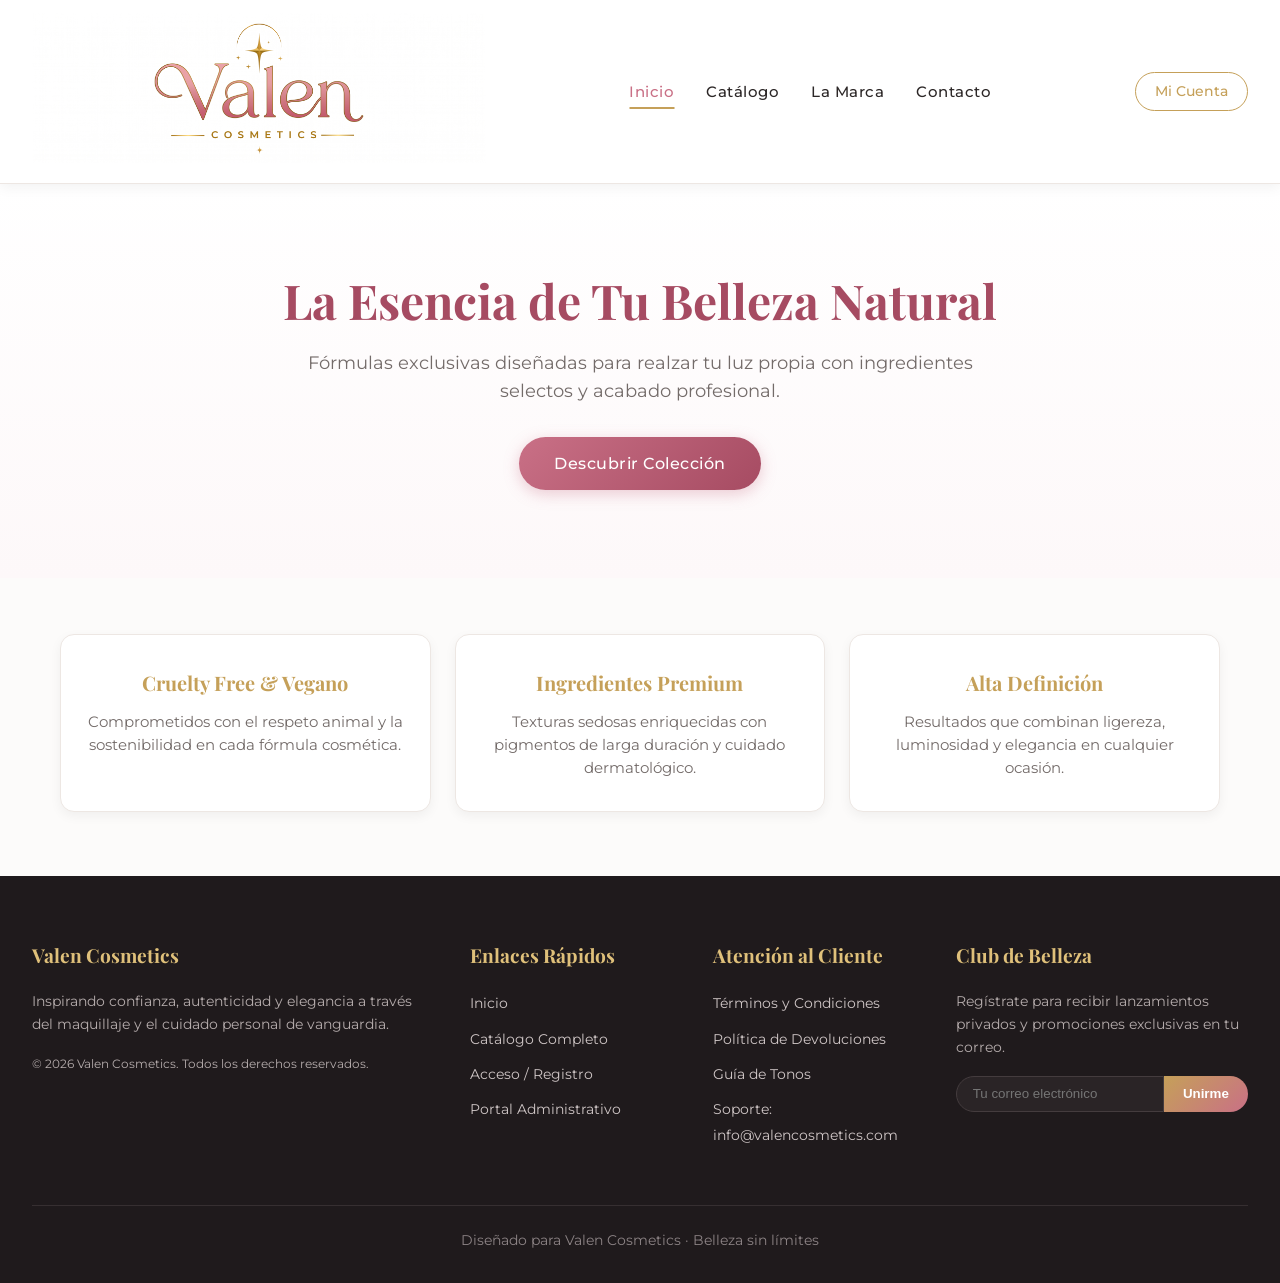
<file: frontend/index.html>
<!DOCTYPE html>
<html lang="es">

<head>
    <meta charset="UTF-8">
    <meta name="viewport" content="width=device-width, initial-scale=1.0, maximum-scale=5.0">
    <title>Valen Cosmetics | Alta Cosmética & Belleza</title>
    <link rel="stylesheet" href="css/variables.css">
    <link rel="stylesheet" href="css/global.css">
    <style>
        /* Hero */
        .hero-section {
            width: 100%;
            background: linear-gradient(180deg, #ffffff 0%, #fdf8f9 100%);
            padding: clamp(3rem, 8vw, 5.5rem) 1.25rem;
            text-align: center;
            box-sizing: border-box;
        }

        .hero-content {
            max-width: 750px;
            margin: 0 auto;
            width: 100%;
        }

        .hero-content h1 {
            font-family: var(--font-serif);
            font-size: clamp(1.9rem, 6vw, 3rem);
            color: var(--color-primary-dark);
            margin-bottom: 1.2rem;
            line-height: 1.2;
            word-wrap: break-word;
        }

        .hero-content p {
            font-size: clamp(0.95rem, 2.5vw, 1.1rem);
            color: var(--color-text-muted);
            margin-bottom: 2rem;
            line-height: 1.6;
            padding: 0 0.5rem;
        }

        .btn-cta {
            background: linear-gradient(135deg, var(--color-primary), var(--color-primary-dark));
            color: #fff;
            padding: 0.85rem 2.2rem;
            border-radius: 30px;
            font-weight: 500;
            letter-spacing: 0.5px;
            box-shadow: 0 4px 15px rgba(201, 112, 134, 0.35);
            display: inline-block;
            transition: var(--transition);
            max-width: 100%;
            box-sizing: border-box;
        }

        .btn-cta:hover {
            box-shadow: 0 6px 20px rgba(201, 112, 134, 0.5);
            transform: translateY(-2px);
        }

        /* Cards de Inicio (Responsivas y sin desborde) */
        .brand-features {
            width: 100%;
            max-width: 1200px;
            margin: 3.5rem auto;
            display: grid;
            /* Se adapta automáticamente a 1 columna en móvil y 3 en pantallas grandes */
            grid-template-columns: repeat(auto-fit, minmax(260px, 1fr));
            gap: 1.5rem;
            padding: 0 1.25rem;
            box-sizing: border-box;
        }

        .feature-card {
            padding: 2rem 1.5rem;
            border: 1px solid var(--color-border);
            border-radius: 14px;
            background: #fff;
            box-shadow: var(--shadow-sm);
            transition: var(--transition);
            display: flex;
            flex-direction: column;
            align-items: center;
            text-align: center;
            width: 100%;
            box-sizing: border-box;
        }

        .feature-card:hover {
            transform: translateY(-5px);
            box-shadow: var(--shadow-hover);
            border-color: var(--color-gold-light);
        }

        .feature-card h3 {
            font-family: var(--font-serif);
            color: var(--color-gold);
            margin-bottom: 0.75rem;
            font-size: 1.25rem;
        }

        .feature-card p {
            color: var(--color-text-muted);
            font-size: 0.92rem;
            line-height: 1.55;
        }

        /* Ajustes específicos para pantallas pequeñas */
        @media (max-width: 768px) {
            .hero-section {
                padding: 3rem 1rem;
            }

            .brand-features {
                margin: 2rem auto;
                padding: 0 1rem;
                gap: 1.2rem;
            }

            .feature-card {
                padding: 1.6rem 1.2rem;
                max-width: 420px;
                margin: 0 auto;
            }
        }
    </style>
</head>

<body>

    <!-- Header -->
    <header class="main-header">
        <div class="header-container">
            <div class="brand-wrapper">
                <a href="index.html">
                    <img src="assets/images/Logo.jpeg" alt="Valen Cosmetics" class="logo-img">
                </a>
            </div>

            <nav class="navbar" id="navbar">
                <ul>
                    <li><a href="index.html" class="active">Inicio</a></li>
                    <li><a href="catalog.html">Catálogo</a></li>
                    <li><a href="marca.html">La Marca</a></li>
                    <li><a href="contact.html">Contacto</a></li>
                </ul>
            </nav>

            <div class="header-actions">
                <a href="login.html" class="btn-auth">Mi Cuenta</a>
                <button class="menu-toggle" id="menuToggle" aria-label="Abrir menú">
                    <span></span>
                    <span></span>
                    <span></span>
                </button>
            </div>
        </div>
    </header>

    <!-- Hero Inicio -->
    <section class="hero-section">
        <div class="hero-content">
            <h1>La Esencia de Tu Belleza Natural</h1>
            <p>Fórmulas exclusivas diseñadas para realzar tu luz propia con ingredientes selectos y acabado profesional.
            </p>
            <a href="catalog.html" class="btn-cta">Descubrir Colección</a>
        </div>
    </section>

    <!-- Filosofía de Marca (Cards adaptadas a móvil) -->
    <section id="marca" class="brand-features">
        <div class="feature-card">
            <h3>Cruelty Free & Vegano</h3>
            <p>Comprometidos con el respeto animal y la sostenibilidad en cada fórmula cosmética.</p>
        </div>
        <div class="feature-card">
            <h3>Ingredientes Premium</h3>
            <p>Texturas sedosas enriquecidas con pigmentos de larga duración y cuidado dermatológico.</p>
        </div>
        <div class="feature-card">
            <h3>Alta Definición</h3>
            <p>Resultados que combinan ligereza, luminosidad y elegancia en cualquier ocasión.</p>
        </div>
    </section>

    <!-- Footer Descriptivo -->
    <footer id="contacto" class="main-footer">
        <div class="footer-container">
            <div class="footer-col">
                <h4>Valen Cosmetics</h4>
                <p>Inspirando confianza, autenticidad y elegancia a través del maquillaje y el cuidado personal de
                    vanguardia.</p>
                <p><small>© 2026 Valen Cosmetics. Todos los derechos reservados.</small></p>
            </div>

            <div class="footer-col">
                <h4>Enlaces Rápidos</h4>
                <ul>
                    <li><a href="index.html">Inicio</a></li>
                    <li><a href="catalog.html">Catálogo Completo</a></li>
                    <li><a href="login.html">Acceso / Registro</a></li>
                    <li><a href="admin.html">Portal Administrativo</a></li>
                </ul>
            </div>

            <div class="footer-col">
                <h4>Atención al Cliente</h4>
                <ul>
                    <li><a href="#">Términos y Condiciones</a></li>
                    <li><a href="#">Política de Devoluciones</a></li>
                    <li><a href="#">Guía de Tonos</a></li>
                    <li><a href="#">Soporte: info@valencosmetics.com</a></li>
                </ul>
            </div>

            <div class="footer-col">
                <h4>Club de Belleza</h4>
                <p>Regístrate para recibir lanzamientos privados y promociones exclusivas en tu correo.</p>
                <form class="newsletter-form" onsubmit="event.preventDefault(); alert('¡Gracias por unirte!');">
                    <input type="email" placeholder="Tu correo electrónico" required>
                    <button type="submit">Unirme</button>
                </form>
            </div>
        </div>
        <div class="footer-bottom">
            Diseñado para Valen Cosmetics · Belleza sin límites
        </div>
    </footer>

    <script src="js/header-footer.js"></script>
</body>

</html>
</file>
<file: frontend/css/variables.css>
:root {
    /* Paleta extraída de Valen Cosmetics */
    --bg-header: #ffffff;
    --bg-body: #fcfbfa;
    --bg-card: #ffffff;
    --color-primary: #c97086;
    /* Rosa blush / Valen */
    --color-primary-dark: #a64b62;
    --color-gold: #c5a059;
    /* Dorado cosmético */
    --color-gold-light: #dfc07a;
    --color-text: #2c2727;
    --color-text-muted: #736b69;
    --color-border: #ede7e3;
    --color-footer-bg: #1f1a1c;
    /* Fondo oscuro elegante para contrastar */
    --color-footer-text: #e6dfdf;

    /* Tipografías */
    --font-serif: 'Playfair Display', Georgia, serif;
    --font-sans: 'Montserrat', sans-serif;

    /* Sombras y transiciones */
    --shadow-sm: 0 4px 12px rgba(0, 0, 0, 0.05);
    --shadow-hover: 0 12px 28px rgba(197, 160, 89, 0.18);
    --transition: all 0.35s ease;
}
</file>
<file: frontend/css/global.css>
@import url('https://fonts.googleapis.com/css2?family=Montserrat:wght@300;400;500;600&family=Playfair+Display:ital,wght@0,500;0,600;1,400&display=swap');

* {
    margin: 0;
    padding: 0;
    box-sizing: border-box;
}

body {
    font-family: var(--font-sans);
    background-color: var(--bg-body);
    color: var(--color-text);
    line-height: 1.6;
}

a {
    text-decoration: none;
    color: inherit;
    transition: var(--transition);
}

ul {
    list-style: none;
}

/* ==================== HEADER ==================== */
.main-header {
    background-color: var(--bg-header);
    /* Mismo fondo de la imagen del logo */
    border-bottom: 1px solid var(--color-border);
    position: sticky;
    top: 0;
    z-index: 1000;
    box-shadow: var(--shadow-sm);
}

.header-container {
    max-width: 1300px;
    margin: 0 auto;
    padding: 0.8rem 2rem;
    display: flex;
    align-items: center;
    justify-content: space-between;
}

.brand-wrapper {
    display: flex;
    align-items: center;
    gap: 1rem;
}

.brand-wrapper img.logo-img {
    height: 150px;
    width: auto;
    object-fit: contain;
}

.brand-wrapper .brand-name {
    font-family: var(--font-serif);
    font-size: 1.5rem;
    font-weight: 600;
    color: var(--color-primary-dark);
    letter-spacing: 1px;
}

.brand-wrapper .brand-name span {
    color: var(--color-gold);
    font-size: 0.85rem;
    display: block;
    letter-spacing: 3px;
    text-transform: uppercase;
    font-family: var(--font-sans);
}

.navbar ul {
    display: flex;
    gap: 2rem;
}

.navbar a {
    font-size: 0.95rem;
    font-weight: 500;
    letter-spacing: 0.5px;
    position: relative;
    padding: 0.5rem 0;
}

.navbar a:hover,
.navbar a.active {
    color: var(--color-primary);
}

.navbar a::after {
    content: '';
    position: absolute;
    bottom: 0;
    left: 50%;
    transform: translateX(-50%);
    width: 0;
    height: 2px;
    background-color: var(--color-gold);
    transition: var(--transition);
}

.navbar a:hover::after,
.navbar a.active::after {
    width: 100%;
}

.header-actions {
    display: flex;
    align-items: center;
    gap: 1.2rem;
}

.btn-auth {
    border: 1px solid var(--color-gold);
    color: var(--color-gold);
    padding: 0.5rem 1.2rem;
    border-radius: 20px;
    font-size: 0.85rem;
    font-weight: 500;
    transition: var(--transition);
}

.btn-auth:hover {
    background-color: var(--color-gold);
    color: #fff;
}

/* ==================== FOOTER ==================== */
.main-footer {
    background-color: var(--color-footer-bg);
    color: var(--color-footer-text);
    padding: 4rem 2rem 2rem;
    margin-top: 4rem;
}

.footer-container {
    max-width: 1300px;
    margin: 0 auto;
    display: grid;
    grid-template-columns: 2fr 1fr 1fr 1.5fr;
    gap: 3rem;
}

.footer-col h4 {
    font-family: var(--font-serif);
    color: var(--color-gold-light);
    font-size: 1.2rem;
    margin-bottom: 1.2rem;
    position: relative;
}

.footer-col p {
    color: #b5acac;
    font-size: 0.9rem;
    margin-bottom: 1rem;
}

.footer-col ul li {
    margin-bottom: 0.6rem;
}

.footer-col ul li a {
    color: #cfc6c6;
    font-size: 0.9rem;
}

.footer-col ul li a:hover {
    color: var(--color-gold);
    padding-left: 5px;
}

.newsletter-form {
    display: flex;
    margin-top: 1rem;
}

.newsletter-form input {
    padding: 0.6rem 1rem;
    border: 1px solid #443c3e;
    background-color: #2a2426;
    color: #fff;
    border-radius: 20px 0 0 20px;
    outline: none;
    width: 100%;
}

.newsletter-form button {
    background: linear-gradient(135deg, var(--color-gold), var(--color-primary));
    border: none;
    color: #fff;
    padding: 0.6rem 1.2rem;
    border-radius: 0 20px 20px 0;
    cursor: pointer;
    font-weight: 600;
    transition: var(--transition);
}

.newsletter-form button:hover {
    opacity: 0.9;
}

.footer-bottom {
    max-width: 1300px;
    margin: 3rem auto 0;
    padding-top: 1.5rem;
    border-top: 1px solid #362f31;
    text-align: center;
    font-size: 0.85rem;
    color: #8c8385;
}

/* ==================== BOTÓN HAMBURGUESA ==================== */
.menu-toggle {
    display: none;
    background: transparent;
    border: none;
    cursor: pointer;
    padding: 0.5rem;
    flex-direction: column;
    gap: 5px;
    z-index: 1001;
}

.menu-toggle span {
    display: block;
    width: 25px;
    height: 2px;
    background-color: var(--color-primary-dark);
    transition: var(--transition);
}

/* Estado activo del botón hamburguesa */
.menu-toggle.active span:nth-child(1) {
    transform: translateY(7px) rotate(45deg);
}

.menu-toggle.active span:nth-child(2) {
    opacity: 0;
}

.menu-toggle.active span:nth-child(3) {
    transform: translateY(-7px) rotate(-45deg);
}

/* ==================== RESPONSIVE: TABLETS Y MÓVILES (<= 992px) ==================== */
@media (max-width: 992px) {
    .footer-container {
        grid-template-columns: 1fr 1fr;
        gap: 2rem;
    }
}

/* ==================== RESPONSIVE: SMARTPHONES (<= 768px) ==================== */
@media (max-width: 768px) {
    .menu-toggle {
        display: flex;
    }

    .navbar {
        position: fixed;
        top: 77px;
        /* Altura del header */
        left: -100%;
        width: 100%;
        height: calc(100vh - 77px);
        background-color: var(--bg-header);
        flex-direction: column;
        padding: 2.5rem 2rem;
        box-shadow: 0 10px 15px rgba(0, 0, 0, 0.05);
        transition: left 0.35s ease-in-out;
    }

    .navbar.open {
        left: 0;
    }

    .navbar ul {
        flex-direction: column;
        align-items: center;
        gap: 1.8rem;
    }

    .navbar a {
        font-size: 1.15rem;
    }

    .brand-wrapper img.logo-img {
        height: 60px;
    }

    .hero-content h1 {
        font-size: 2.1rem;
    }

    .brand-features {
        grid-template-columns: 1fr;
        gap: 1.5rem;
        padding: 0 1rem;
    }

    .footer-container {
        grid-template-columns: 1fr;
        text-align: center;
    }

    .newsletter-form {
        flex-direction: column;
        gap: 0.8rem;
    }

    .newsletter-form input {
        border-radius: 20px;
        text-align: center;
    }

    .newsletter-form button {
        border-radius: 20px;
        width: 100%;
    }
}

@media (max-width: 480px) {
    .header-container {
        padding: 0.6rem 1rem;
    }

    .btn-auth {
        padding: 0.4rem 0.8rem;
        font-size: 0.78rem;
    }
}
</file>
